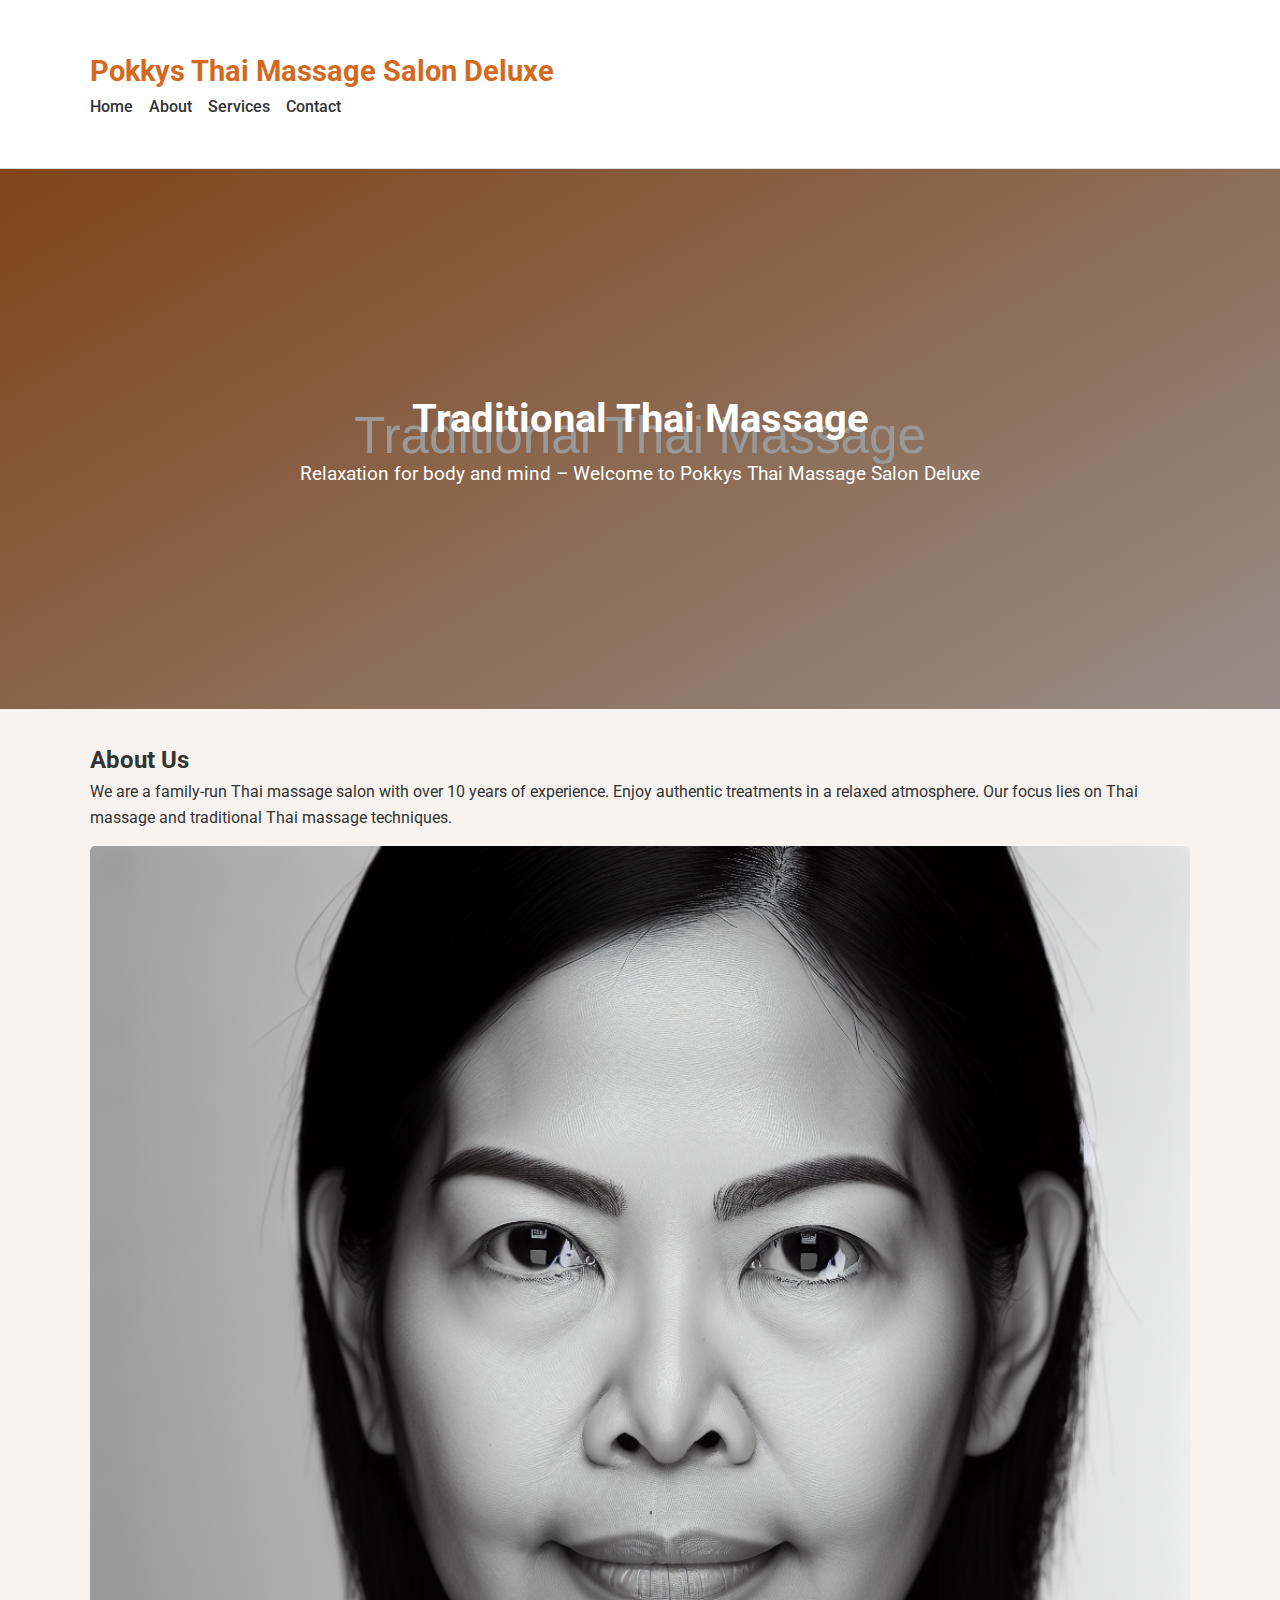
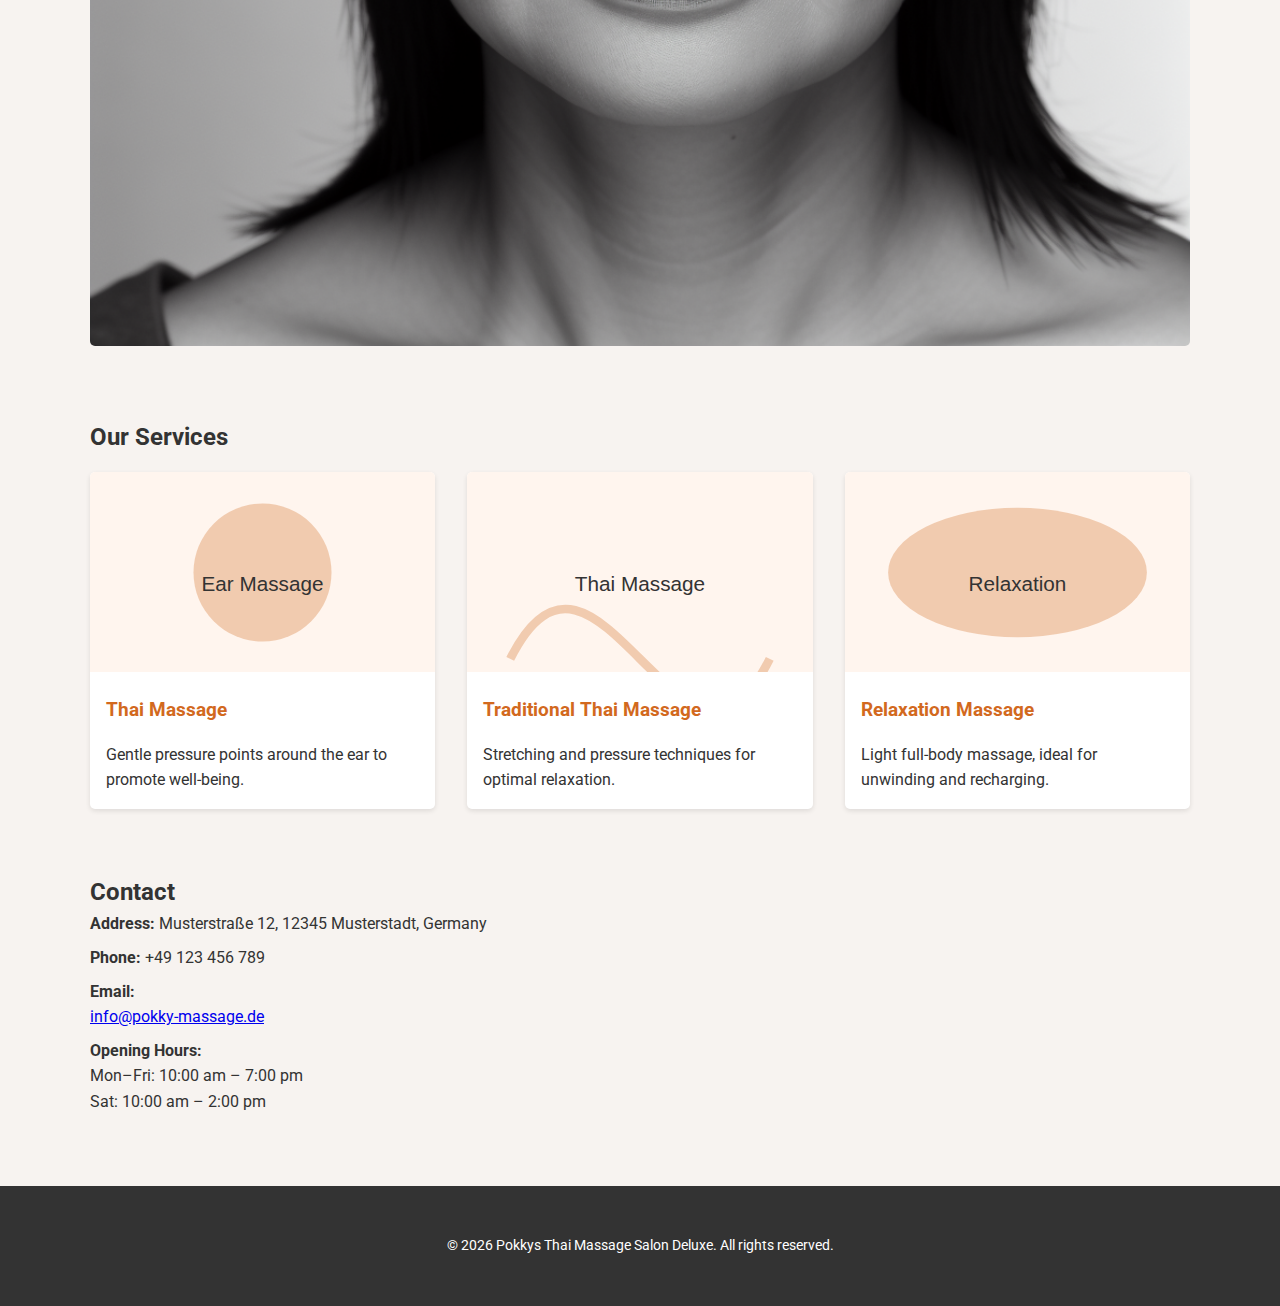
<file: index.html>
<!DOCTYPE html>
<html lang="en">
<head>
  <meta charset="UTF-8">
  <meta name="viewport" content="width=device-width, initial-scale=1.0">
  <title>Pokkys Thai Massage Salon Deluxe – Thai Massage</title>
  <link href="https://fonts.googleapis.com/css2?family=Roboto:wght@300;400;700&display=swap" rel="stylesheet">
  <link rel="stylesheet" href="style.css">
</head>
<body>
  <header class="site-header">
    <div class="container">
      <h1>Pokkys Thai Massage Salon Deluxe</h1>
      <nav>
        <ul>
          <li><a href="#hero">Home</a></li>
          <li><a href="#about">About</a></li>
          <li><a href="#services">Services</a></li>
          <li><a href="#contact">Contact</a></li>
        </ul>
      </nav>
    </div>
  </header>

  <section id="hero" class="hero">
    <div class="overlay"></div>
    <div class="hero-content container">
      <h2>Traditional Thai Massage</h2>
      <p>Relaxation for body and mind – Welcome to Pokkys Thai Massage Salon Deluxe</p>
    </div>
  </section>

  <section id="about" class="about container">
    <h2>About Us</h2>
    <p>We are a family-run Thai massage salon with over 10 years of experience. Enjoy authentic treatments in a relaxed atmosphere. Our focus lies on Thai massage and traditional Thai massage techniques.</p>
    <img src="images/generated/001-portrait-of-a-27-year-old-thai-woman-pro.png" alt="27-year-old Thai woman in our salon">
  </section>

  <section id="services" class="services container">
    <h2>Our Services</h2>
    <div class="service-cards">
      <div class="card">
        <img src="images/ear-massage.svg" alt="Thai Massage">
        <h3>Thai Massage</h3>
        <p>Gentle pressure points around the ear to promote well-being.</p>
      </div>
      <div class="card">
        <img src="images/thai-massage.svg" alt="Thai Massage">
        <h3>Traditional Thai Massage</h3>
        <p>Stretching and pressure techniques for optimal relaxation.</p>
      </div>
      <div class="card">
        <img src="images/relaxation.svg" alt="Relaxation Massage">
        <h3>Relaxation Massage</h3>
        <p>Light full-body massage, ideal for unwinding and recharging.</p>
      </div>
    </div>
  </section>

  <section id="contact" class="contact container">
    <h2>Contact</h2>
    <p><strong>Address:</strong> Musterstraße 12, 12345 Musterstadt, Germany</p>
    <p><strong>Phone:</strong> +49 123 456 789</p>
    <p><strong>Email:</strong> <a href="mailto:info@pokky-massage.de">info@pokky-massage.de</a></p>
    <p><strong>Opening Hours:</strong><br>
       Mon–Fri: 10:00 am – 7:00 pm<br>
       Sat: 10:00 am – 2:00 pm</p>
  </section>

  <footer class="site-footer">
    <div class="container">
      <p>&copy; 2026 Pokkys Thai Massage Salon Deluxe. All rights reserved.</p>
    </div>
  </footer>
</body>
</html>
</file>
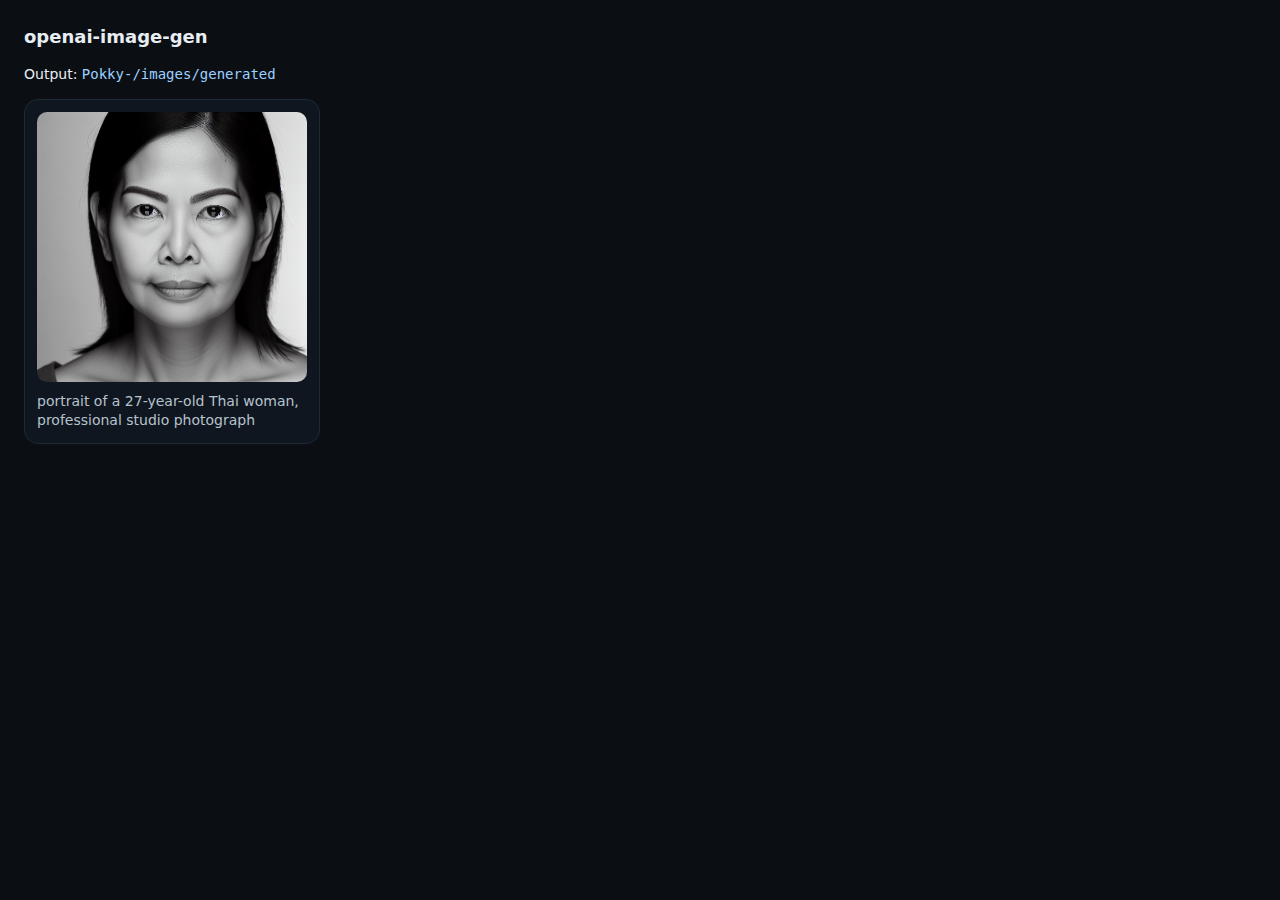
<file: images/generated/index.html>
<!doctype html>
<meta charset="utf-8" />
<title>openai-image-gen</title>
<style>
  :root { color-scheme: dark; }
  body { margin: 24px; font: 14px/1.4 ui-sans-serif, system-ui; background: #0b0f14; color: #e8edf2; }
  h1 { font-size: 18px; margin: 0 0 16px; }
  .grid { display: grid; grid-template-columns: repeat(auto-fill, minmax(240px, 1fr)); gap: 16px; }
  figure { margin: 0; padding: 12px; border: 1px solid #1e2a36; border-radius: 14px; background: #0f1620; }
  img { width: 100%; height: auto; border-radius: 10px; display: block; }
  figcaption { margin-top: 10px; color: #b7c2cc; }
  code { color: #9cd1ff; }
</style>
<h1>openai-image-gen</h1>
<p>Output: <code>Pokky-/images/generated</code></p>
<div class="grid">
<figure>
  <a href="001-portrait-of-a-27-year-old-thai-woman-pro.png"><img src="001-portrait-of-a-27-year-old-thai-woman-pro.png" loading="lazy" /></a>
  <figcaption>portrait of a 27-year-old Thai woman, professional studio photograph</figcaption>
</figure>
</div>
</file>
<file: style.css>
/* Styles for Pokky Ear Massage Salon */

* {
  margin: 0;
  padding: 0;
  box-sizing: border-box;
  font-family: 'Roboto', sans-serif;
}

body {
  color: #333;
  line-height: 1.6;
  background-color: #f7f3f0;
}

.container {
  width: 90%;
  max-width: 1100px;
  margin: 0 auto;
  padding: 2rem 0;
}

.site-header {
  background-color: #fff;
  border-bottom: 1px solid #ddd;
  padding: 1rem 0;
}

.site-header h1 {
  font-size: 1.8rem;
  color: #d2691e;
}

.site-header nav ul {
  list-style: none;
  display: flex;
  gap: 1rem;
}

.site-header nav a {
  text-decoration: none;
  color: #333;
  font-weight: 500;
  transition: color 0.3s ease;
}

.site-header nav a:hover {
  color: #d2691e;
}

.hero {
  position: relative;
  height: 60vh;
  background: url('images/hero.svg') center/cover no-repeat;
  display: flex;
  align-items: center;
  justify-content: center;
  color: #fff;
}

.hero .overlay {
  position: absolute;
  top: 0;
  left: 0;
  width: 100%;
  height: 100%;
  background-color: rgba(0, 0, 0, 0.4);
}

.hero-content {
  position: relative;
  text-align: center;
}

.hero-content h2 {
  font-size: 2.5rem;
  margin-bottom: 0.5rem;
}

.hero-content p {
  font-size: 1.2rem;
}

.about img {
  width: 100%;
  margin-top: 1rem;
  border-radius: 5px;
}

.services .service-cards {
  display: grid;
  grid-template-columns: repeat(auto-fit, minmax(250px, 1fr));
  gap: 2rem;
  margin-top: 1rem;
}

.services .card {
  background-color: #fff;
  border-radius: 5px;
  overflow: hidden;
  box-shadow: 0 2px 5px rgba(0,0,0,0.1);
  transition: transform 0.3s ease;
}

.services .card:hover {
  transform: translateY(-5px);
}

.services .card img {
  width: 100%;
  height: 200px;
  object-fit: cover;
}

.services .card h3 {
  color: #d2691e;
  margin: 1rem;
}

.services .card p {
  margin: 0 1rem 1rem;
}

.contact p, .contact a {
  margin-bottom: 0.5rem;
  display: block;
}

.site-footer {
  background-color: #333;
  color: #fff;
  text-align: center;
  padding: 1rem 0;
  margin-top: 2rem;
}

.site-footer p {
  font-size: 0.9rem;
}

.generated-portrait {
  display: block;
  max-width: 250px;
  margin: -125px auto 2rem;
  border-radius: 50%;
  box-shadow: 0 2px 8px rgba(0,0,0,0.2);
}
</file>
